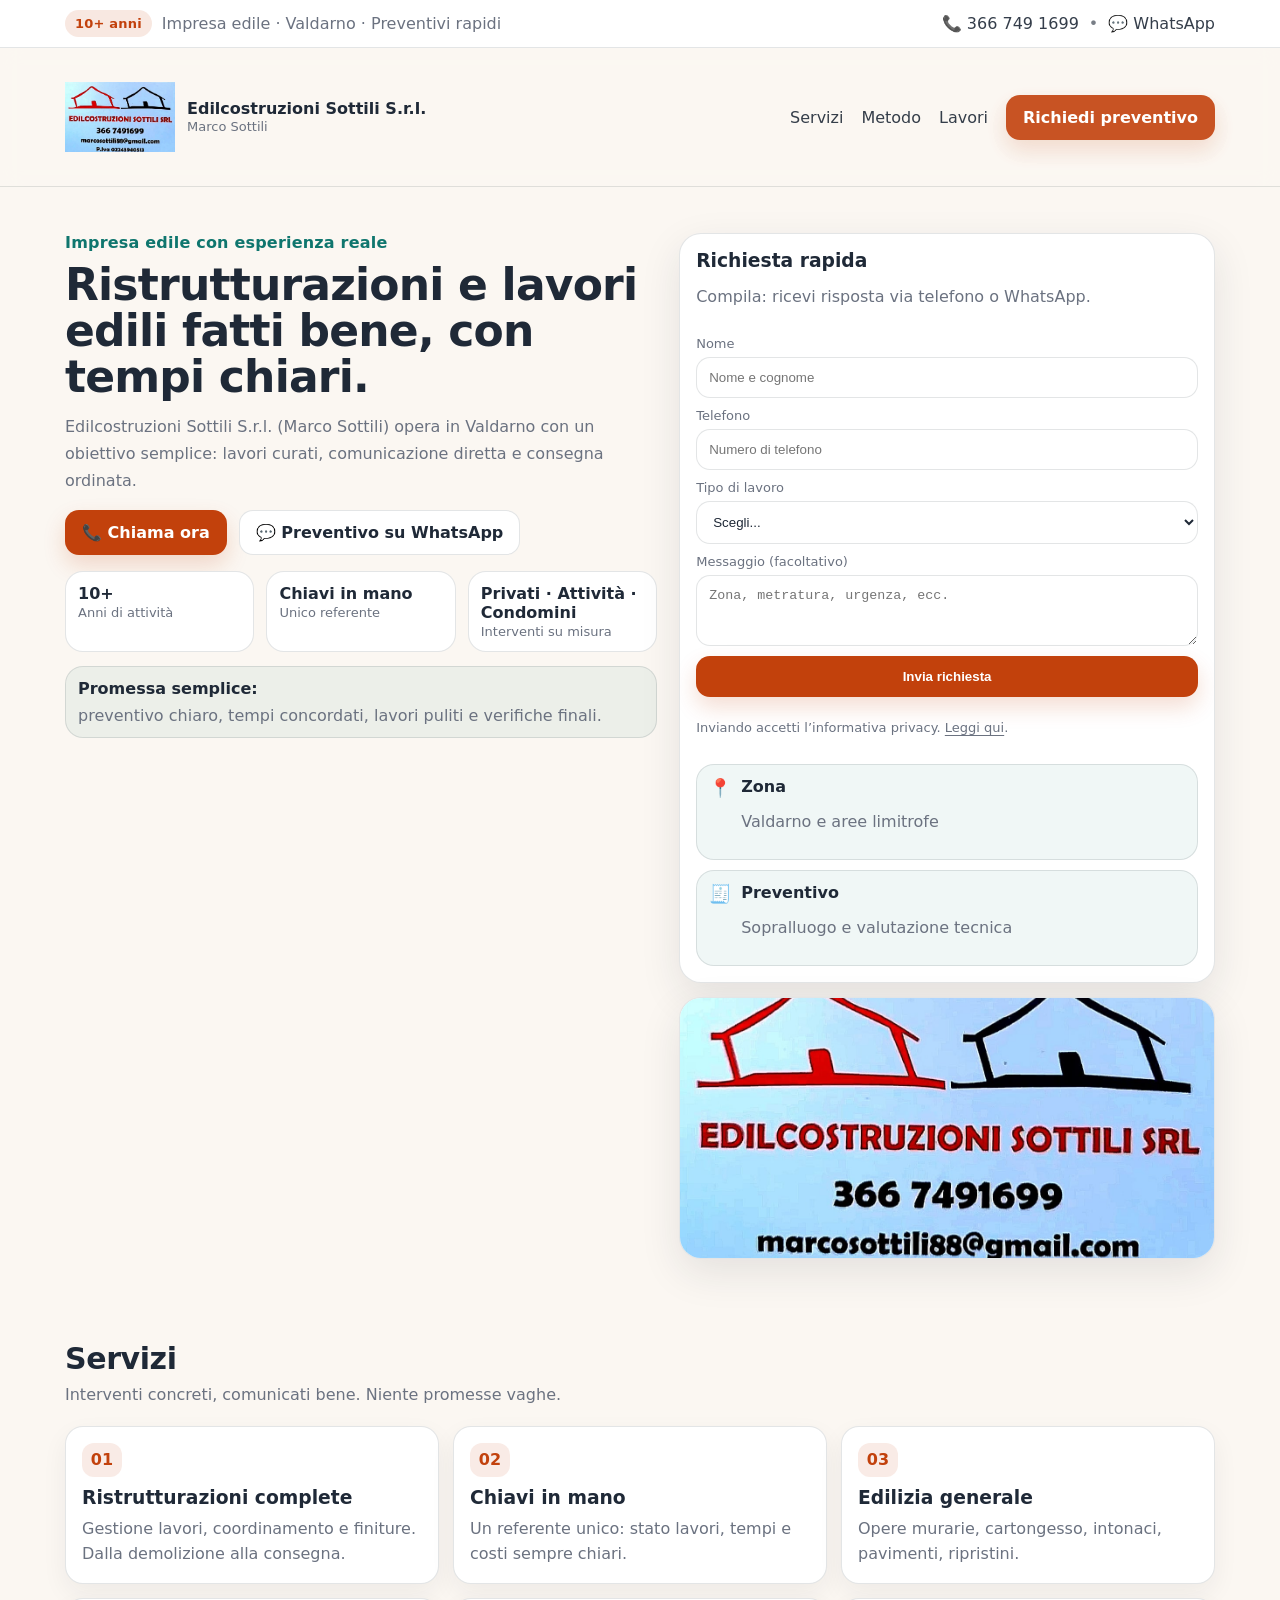
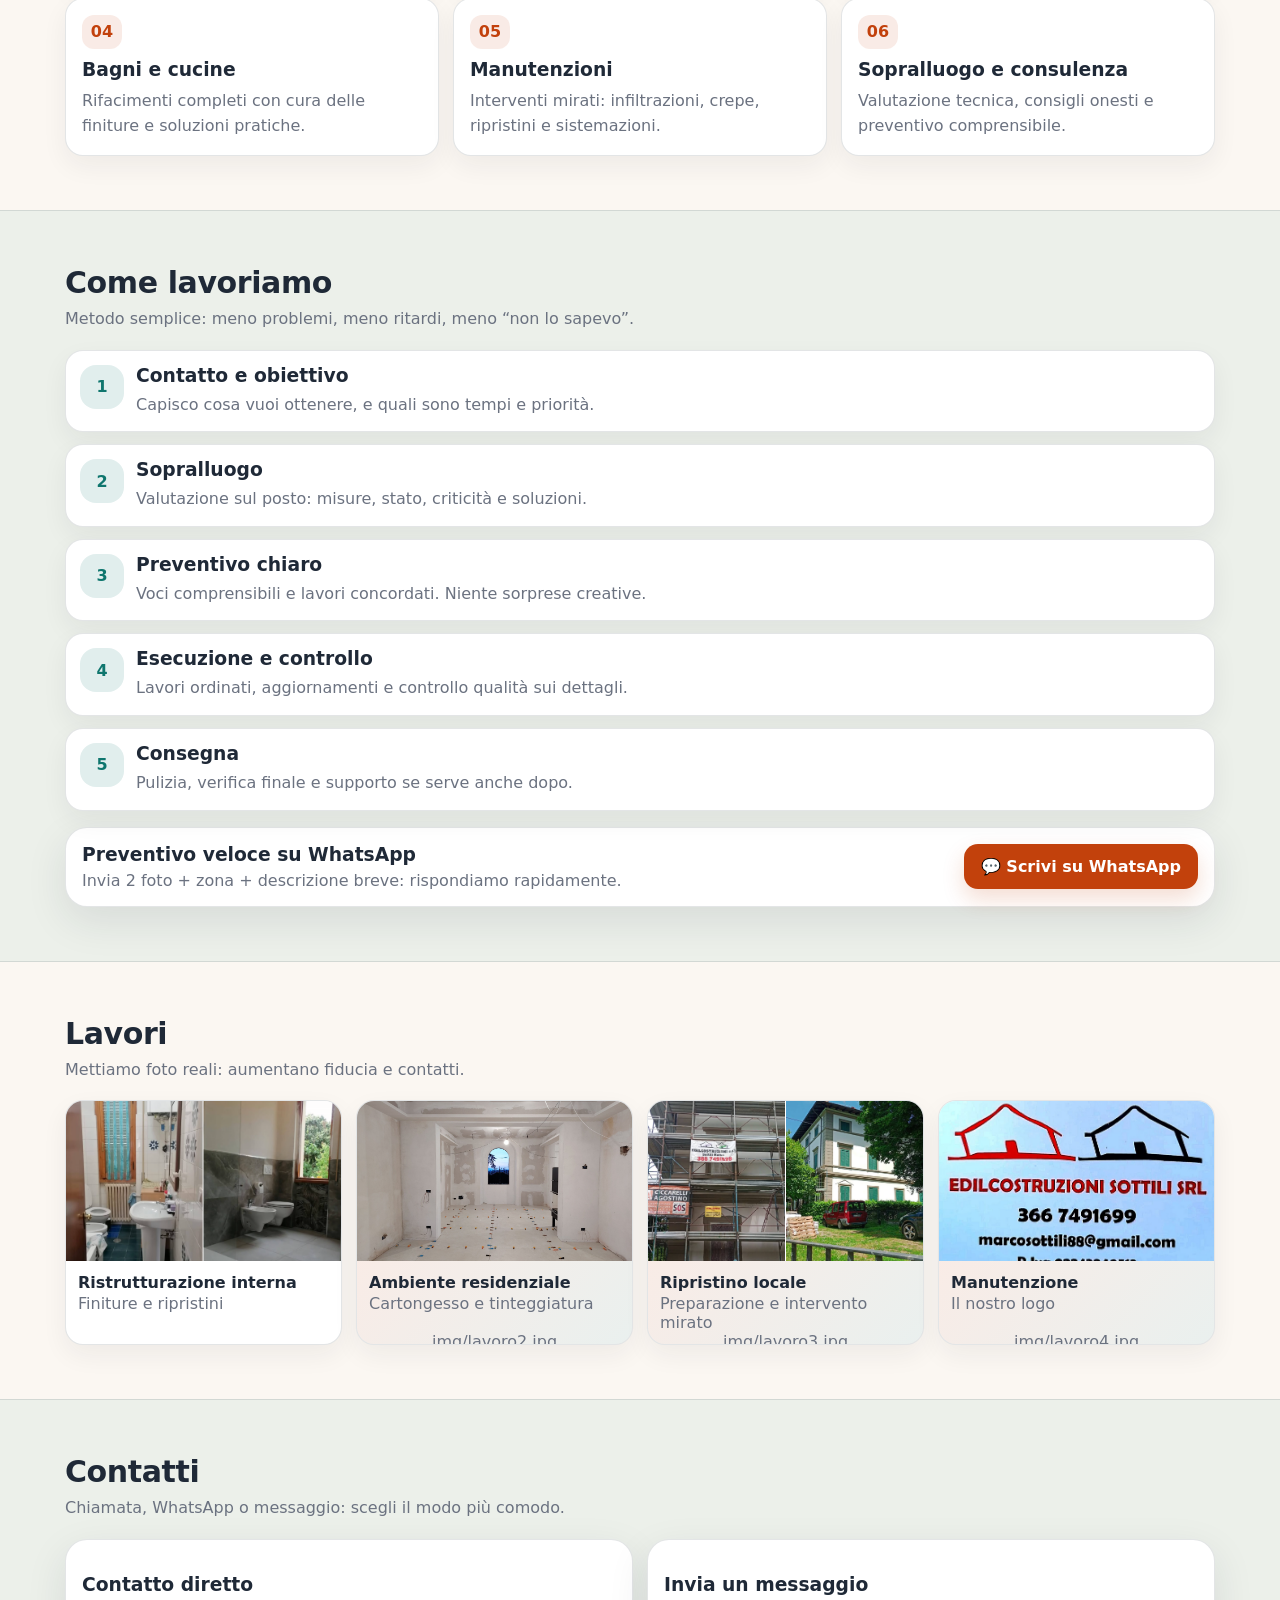
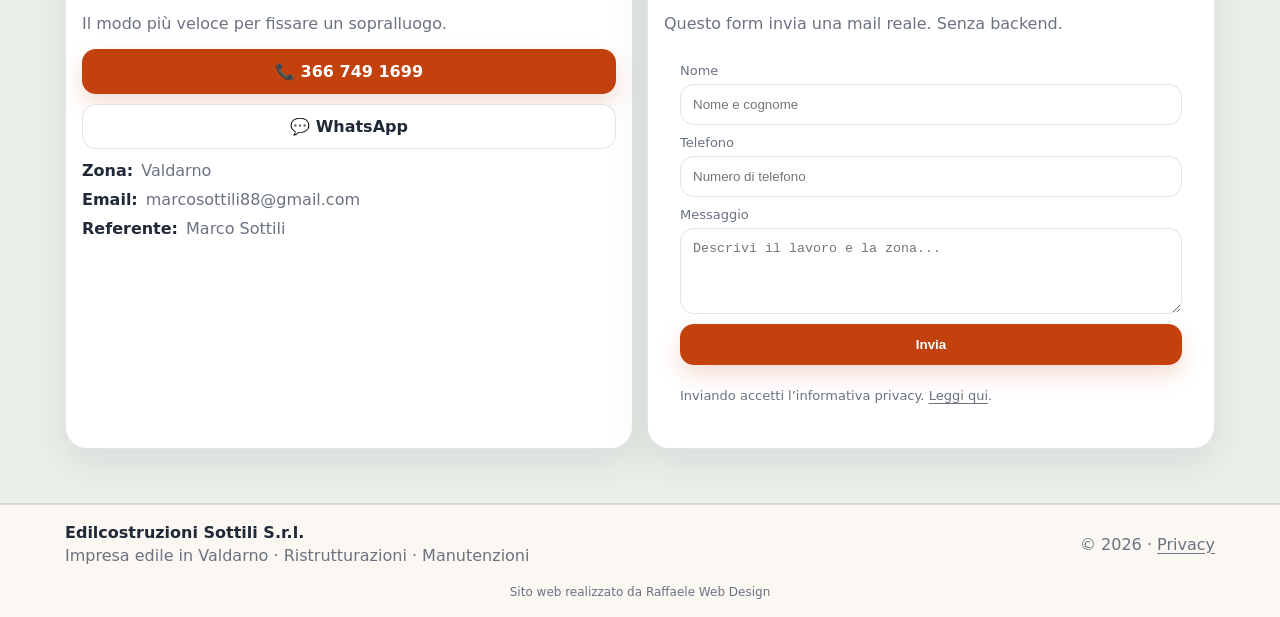
<file: index.html>
<!DOCTYPE html>
<html lang="it">
<head>
  <meta charset="UTF-8" />
  <meta name="viewport" content="width=device-width, initial-scale=1.0" />
  <title>Edilcostruzioni Sottili S.r.l. | Impresa Edile in Valdarno</title>
  <meta name="description" content="Edilcostruzioni Sottili S.r.l. (Marco Sottili) - Impresa edile in Valdarno: ristrutturazioni chiavi in mano, edilizia generale, manutenzioni per privati, attività e condomini. Contatto rapido via telefono, WhatsApp o form." />

  <link rel="stylesheet" href="style.css" />
</head>

<body>
  <!-- Ribbon -->
  <div class="ribbon">
    <div class="container ribbon__inner">
      <div class="ribbon__left">
        <span class="pill">10+ anni</span>
        <span class="muted">Impresa edile · Valdarno · Preventivi rapidi</span>
      </div>
      <div class="ribbon__right">
        <a class="link" href="tel:+393667491699">📞 366 749 1699</a>
        <span class="dot">•</span>
        <a class="link" href="https://wa.me/393667491699" target="_blank" rel="noreferrer">💬 WhatsApp</a>
      </div>
    </div>
  </div>

  <!-- Header -->
  <header class="header">
    <div class="container header__inner">
      <a class="brand" href="#">
        <div class="brand__mark">
          <img src="img/hero.jpeg" alt="Edilcostruzioni Sottili S.r.l.">
        </div>
        <div class="brand__text">
          <strong>Edilcostruzioni Sottili S.r.l.</strong>
          <span>Marco Sottili</span>
        </div>
      </a>

      <nav class="nav" id="nav">
        <a href="#servizi">Servizi</a>
        <a href="#metodo">Metodo</a>
        <a href="#lavori">Lavori</a>
        <a href="#contatti" class="btn btn--primary">Richiedi preventivo</a>
      </nav>

      <button class="burger" id="burger" aria-label="Apri menu">☰</button>
    </div>

    <div class="mobile" id="mobile">
      <div class="container mobile__inner">
        <a href="#servizi">Servizi</a>
        <a href="#metodo">Metodo</a>
        <a href="#lavori">Lavori</a>
        <a href="#contatti" class="btn btn--primary btn--full">Richiedi preventivo</a>
      </div>
    </div>
  </header>

  <!-- Hero -->
  <section class="hero">
    <div class="container hero__grid">
      <div class="hero__copy">
        <div class="kicker">Impresa edile con esperienza reale</div>
        <h1>Ristrutturazioni e lavori edili fatti bene, con tempi chiari.</h1>
        <p class="lead">
          Edilcostruzioni Sottili S.r.l. (Marco Sottili) opera in Valdarno con un obiettivo semplice:
          lavori curati, comunicazione diretta e consegna ordinata.
        </p>

        <div class="hero__actions">
          <a class="btn btn--primary" href="tel:+393667491699">📞 Chiama ora</a>
          <a class="btn btn--outline" href="https://wa.me/393667491699" target="_blank" rel="noreferrer">💬 Preventivo su WhatsApp</a>
        </div>

        <div class="hero__facts">
          <div class="fact">
            <strong>10+</strong>
            <span>Anni di attività</span>
          </div>
          <div class="fact">
            <strong>Chiavi in mano</strong>
            <span>Unico referente</span>
          </div>
          <div class="fact">
            <strong>Privati · Attività · Condomini</strong>
            <span>Interventi su misura</span>
          </div>
        </div>

        <div class="hero__promise">
          <strong>Promessa semplice:</strong>
          <span class="muted">preventivo chiaro, tempi concordati, lavori puliti e verifiche finali.</span>
        </div>
      </div>

      <div class="hero__panel">
        <div class="panel">
          <div class="panel__top">
            <h3>Richiesta rapida</h3>
            <p class="muted">Compila: ricevi risposta via telefono o WhatsApp.</p>
          </div>

          <!-- FORM EMAIL REALE: FormSubmit (nessun backend) -->
          <form class="form" id="quickForm" action="https://formsubmit.co/marcosottili88@gmail.com" method="POST">
            <!-- Impostazioni FormSubmit -->
            <input type="hidden" name="_subject" value="Nuova richiesta preventivo - Sito Edilcostruzioni Sottili" />
            <input type="hidden" name="_template" value="table" />
            <input type="hidden" name="_captcha" value="false" />
            <!-- Se vuoi, dopo metti una tua pagina di grazie: crea thank-you.html e sblocca la riga sotto -->
            <!-- <input type="hidden" name="_next" value="https://tuodominio.it/thank-you.html" /> -->

            <label>
              Nome
              <input type="text" name="Nome" placeholder="Nome e cognome" required>
            </label>

            <label>
              Telefono
              <input type="tel" name="Telefono" placeholder="Numero di telefono" required>
            </label>

            <label>
              Tipo di lavoro
              <select name="Tipo di lavoro" required>
                <option value="" disabled selected>Scegli...</option>
                <option>Ristrutturazione completa</option>
                <option>Bagno / Cucina</option>
                <option>Ripristini / Manutenzione</option>
                <option>Edilizia generale</option>
                <option>Altro</option>
              </select>
            </label>

            <label>
              Messaggio (facoltativo)
              <textarea name="Messaggio" rows="3" placeholder="Zona, metratura, urgenza, ecc."></textarea>
            </label>

            <button class="btn btn--primary btn--full" type="submit">Invia richiesta</button>
            <p class="small muted" id="quickNote">
              Inviando accetti l’informativa privacy.
              <a class="inline" href="privacy.html">Leggi qui</a>.
            </p>
          </form>

          <div class="panel__bottom">
            <div class="miniCard">
              <span class="miniCard__icon">📍</span>
              <div>
                <strong>Zona</strong>
                <p class="muted">Valdarno e aree limitrofe</p>
              </div>
            </div>

            <div class="miniCard">
              <span class="miniCard__icon">🧾</span>
              <div>
                <strong>Preventivo</strong>
                <p class="muted">Sopralluogo e valutazione tecnica</p>
              </div>
            </div>
          </div>
        </div>

        <!-- spazio foto -->
        <div class="photo">
          <img src="img/hero.jpeg" alt="Impresa edile - lavori e ristrutturazioni in Valdarno">
        </div>
      </div>
    </div>
  </section>

  <!-- Services -->
  <section class="section" id="servizi">
    <div class="container">
      <div class="section__head">
        <h2>Servizi</h2>
        <p class="muted">Interventi concreti, comunicati bene. Niente promesse vaghe.</p>
      </div>

      <div class="cards">
        <article class="card">
          <div class="card__badge">01</div>
          <h3>Ristrutturazioni complete</h3>
          <p class="muted">Gestione lavori, coordinamento e finiture. Dalla demolizione alla consegna.</p>
        </article>

        <article class="card">
          <div class="card__badge">02</div>
          <h3>Chiavi in mano</h3>
          <p class="muted">Un referente unico: stato lavori, tempi e costi sempre chiari.</p>
        </article>

        <article class="card">
          <div class="card__badge">03</div>
          <h3>Edilizia generale</h3>
          <p class="muted">Opere murarie, cartongesso, intonaci, pavimenti, ripristini.</p>
        </article>

        <article class="card">
          <div class="card__badge">04</div>
          <h3>Bagni e cucine</h3>
          <p class="muted">Rifacimenti completi con cura delle finiture e soluzioni pratiche.</p>
        </article>

        <article class="card">
          <div class="card__badge">05</div>
          <h3>Manutenzioni</h3>
          <p class="muted">Interventi mirati: infiltrazioni, crepe, ripristini e sistemazioni.</p>
        </article>

        <article class="card">
          <div class="card__badge">06</div>
          <h3>Sopralluogo e consulenza</h3>
          <p class="muted">Valutazione tecnica, consigli onesti e preventivo comprensibile.</p>
        </article>
      </div>
    </div>
  </section>

  <!-- Method / Process -->
  <section class="section section--tint" id="metodo">
    <div class="container">
      <div class="section__head">
        <h2>Come lavoriamo</h2>
        <p class="muted">Metodo semplice: meno problemi, meno ritardi, meno “non lo sapevo”.</p>
      </div>

      <div class="timeline">
        <div class="step">
          <div class="step__num">1</div>
          <div class="step__body">
            <h3>Contatto e obiettivo</h3>
            <p class="muted">Capisco cosa vuoi ottenere, e quali sono tempi e priorità.</p>
          </div>
        </div>

        <div class="step">
          <div class="step__num">2</div>
          <div class="step__body">
            <h3>Sopralluogo</h3>
            <p class="muted">Valutazione sul posto: misure, stato, criticità e soluzioni.</p>
          </div>
        </div>

        <div class="step">
          <div class="step__num">3</div>
          <div class="step__body">
            <h3>Preventivo chiaro</h3>
            <p class="muted">Voci comprensibili e lavori concordati. Niente sorprese creative.</p>
          </div>
        </div>

        <div class="step">
          <div class="step__num">4</div>
          <div class="step__body">
            <h3>Esecuzione e controllo</h3>
            <p class="muted">Lavori ordinati, aggiornamenti e controllo qualità sui dettagli.</p>
          </div>
        </div>

        <div class="step">
          <div class="step__num">5</div>
          <div class="step__body">
            <h3>Consegna</h3>
            <p class="muted">Pulizia, verifica finale e supporto se serve anche dopo.</p>
          </div>
        </div>
      </div>

      <div class="ctaBox">
        <div>
          <h3>Preventivo veloce su WhatsApp</h3>
          <p class="muted">Invia 2 foto + zona + descrizione breve: rispondiamo rapidamente.</p>
        </div>
        <a class="btn btn--primary" href="https://wa.me/393667491699" target="_blank" rel="noreferrer">💬 Scrivi su WhatsApp</a>
      </div>
    </div>
  </section>

  <!-- Works -->
  <section class="section" id="lavori">
    <div class="container">
      <div class="section__head">
        <h2>Lavori</h2>
        <p class="muted">Mettiamo foto reali: aumentano fiducia e contatti.</p>
      </div>

      <div class="gallery">
        <figure class="shot">
          <div class="shot__img">
            <img src="img/primadopo.png" alt="Impresa edile - lavori e ristrutturazioni in Valdarno">
          </div>
          <figcaption>
            <strong>Ristrutturazione interna</strong>
            <span class="muted">Finiture e ripristini</span>
          </figcaption>
        </figure>

        <figure class="shot">
          <div class="shot__img">
            <img src="img/primolavoro.jpg" alt="Impresa edile - lavori e ristrutturazioni in Valdarno">
            <div class="shot__ph">img/lavoro2.jpg</div>
          </div>
          <figcaption>
            <strong>Ambiente residenziale</strong>
            <span class="muted">Cartongesso e tinteggiatura</span>
          </figcaption>
        </figure>

        <figure class="shot">
          <div class="shot__img">
            <img src="img/primadopo2.png" alt="Impresa edile - lavori e ristrutturazioni in Valdarno">
            <div class="shot__ph">img/lavoro3.jpg</div>
          </div>
          <figcaption>
            <strong>Ripristino locale</strong>
            <span class="muted">Preparazione e intervento mirato</span>
          </figcaption>
        </figure>

        <figure class="shot">
          <div class="shot__img">
            <img src="img/hero.jpeg" alt="Impresa edile - lavori e ristrutturazioni in Valdarno">
            <div class="shot__ph">img/lavoro4.jpg</div>
          </div>
          <figcaption>
            <strong>Manutenzione</strong>
            <span class="muted">Il nostro logo</span>
          </figcaption>
        </figure>
      </div>
    </div>
  </section>

  <!-- Contact -->
  <section class="section section--tint" id="contatti">
    <div class="container">
      <div class="section__head">
        <h2>Contatti</h2>
        <p class="muted">Chiamata, WhatsApp o messaggio: scegli il modo più comodo.</p>
      </div>

      <div class="contact">
        <div class="contact__box">
          <h3>Contatto diretto</h3>
          <p class="muted">Il modo più veloce per fissare un sopralluogo.</p>

          <div class="contact__actions">
            <a class="btn btn--primary btn--full" href="tel:+393667491699">📞 366 749 1699</a>
            <a class="btn btn--outline btn--full" href="https://wa.me/393667491699" target="_blank" rel="noreferrer">💬 WhatsApp</a>
          </div>

          <div class="info">
            <div class="info__row"><strong>Zona:</strong> <span class="muted">Valdarno</span></div>
            <div class="info__row"><strong>Email:</strong> <span class="muted">marcosottili88@gmail.com</span></div>
            <div class="info__row"><strong>Referente:</strong> <span class="muted">Marco Sottili</span></div>
          </div>
        </div>

        <div class="contact__box">
          <h3>Invia un messaggio</h3>
          <p class="muted">Questo form invia una mail reale. Senza backend.</p>

          <form class="form" id="contactForm" action="https://formsubmit.co/marcosottili88@gmail.com" method="POST">
            <input type="hidden" name="_subject" value="Nuovo messaggio dal sito - Edilcostruzioni Sottili" />
            <input type="hidden" name="_template" value="table" />
            <input type="hidden" name="_captcha" value="false" />

            <label>
              Nome
              <input type="text" name="Nome" placeholder="Nome e cognome" required>
            </label>

            <label>
              Telefono
              <input type="tel" name="Telefono" placeholder="Numero di telefono" required>
            </label>

            <label>
              Messaggio
              <textarea name="Messaggio" rows="4" placeholder="Descrivi il lavoro e la zona..." required></textarea>
            </label>

            <button class="btn btn--primary btn--full" type="submit">Invia</button>
            <p class="small muted" id="formNote">
              Inviando accetti l’informativa privacy.
              <a class="inline" href="privacy.html">Leggi qui</a>.
            </p>
          </form>
        </div>
      </div>
    </div>
  </section>

<footer class="footer">
  <div class="container footer__inner">

    <div class="footer__left">
      <strong>Edilcostruzioni Sottili S.r.l.</strong>
      <span class="muted">Impresa edile in Valdarno · Ristrutturazioni · Manutenzioni</span>
    </div>

    <div class="footer__right muted">
      © <span id="year"></span> · <a class="inline" href="privacy.html">Privacy</a>
    </div>

    <div class="dev-signature">
      Sito web realizzato da
      <a href="raffaele-web-designer.netlify.app" target="_blank" rel="noreferrer">
        Raffaele Web Design
      </a>
    </div>

  </div>
</footer>

  <script src="script.js"></script>
</body>
</html>
</file>
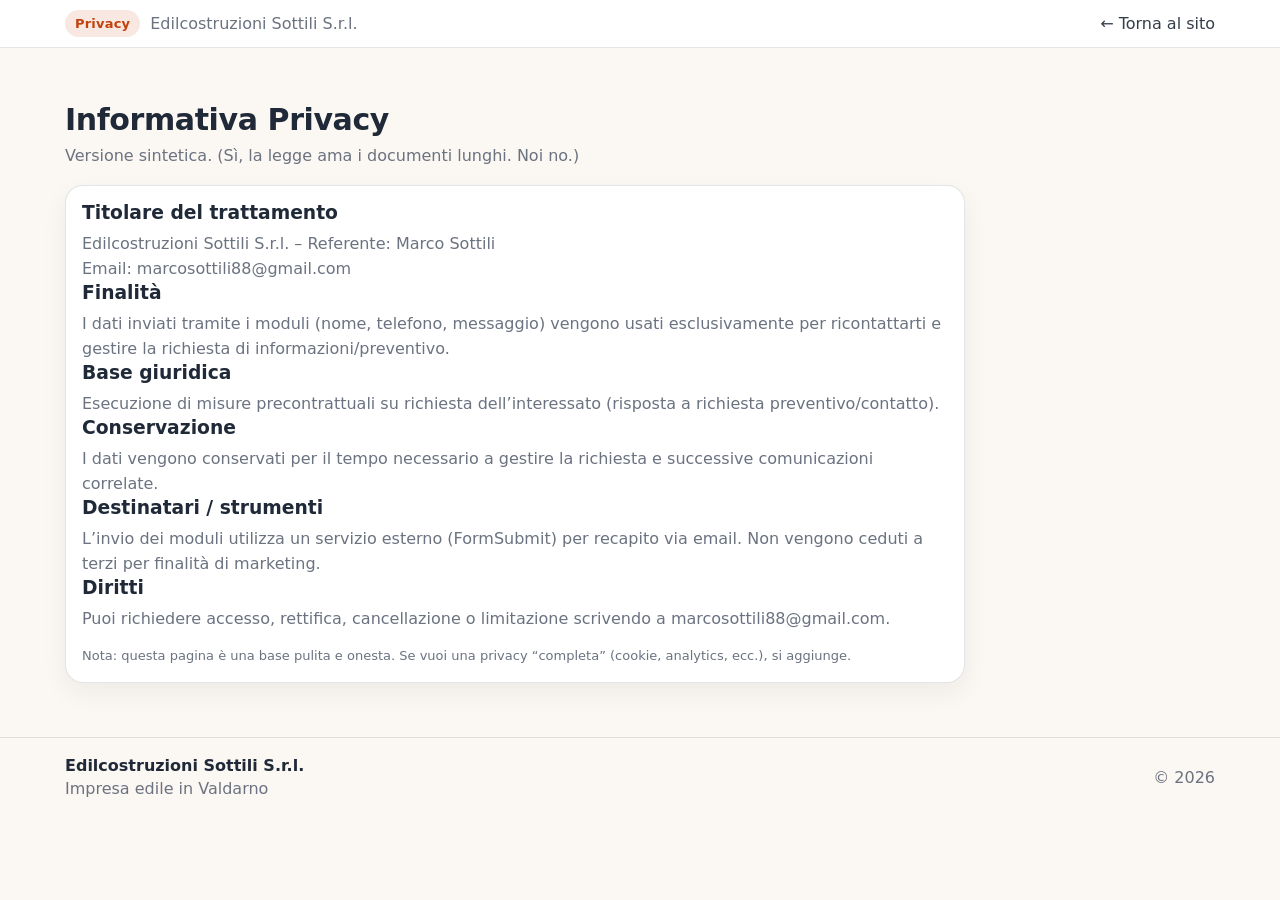
<file: privacy.html>
<!DOCTYPE html>
<html lang="it">
<head>
  <meta charset="UTF-8" />
  <meta name="viewport" content="width=device-width, initial-scale=1.0" />
  <title>Privacy Policy | Edilcostruzioni Sottili S.r.l.</title>
  <link rel="stylesheet" href="style.css" />
</head>
<body>
  <div class="ribbon">
    <div class="container ribbon__inner">
      <div class="ribbon__left">
        <span class="pill">Privacy</span>
        <span class="muted">Edilcostruzioni Sottili S.r.l.</span>
      </div>
      <div class="ribbon__right">
        <a class="link" href="index.html">← Torna al sito</a>
      </div>
    </div>
  </div>

  <section class="section">
    <div class="container">
      <div class="section__head">
        <h2>Informativa Privacy</h2>
        <p class="muted">Versione sintetica. (Sì, la legge ama i documenti lunghi. Noi no.)</p>
      </div>

      <div class="card" style="max-width:900px">
        <h3>Titolare del trattamento</h3>
        <p class="muted">
          Edilcostruzioni Sottili S.r.l. – Referente: Marco Sottili<br>
          Email: marcosottili88@gmail.com
        </p>

        <h3>Finalità</h3>
        <p class="muted">
          I dati inviati tramite i moduli (nome, telefono, messaggio) vengono usati esclusivamente per ricontattarti
          e gestire la richiesta di informazioni/preventivo.
        </p>

        <h3>Base giuridica</h3>
        <p class="muted">
          Esecuzione di misure precontrattuali su richiesta dell’interessato (risposta a richiesta preventivo/contatto).
        </p>

        <h3>Conservazione</h3>
        <p class="muted">
          I dati vengono conservati per il tempo necessario a gestire la richiesta e successive comunicazioni correlate.
        </p>

        <h3>Destinatari / strumenti</h3>
        <p class="muted">
          L’invio dei moduli utilizza un servizio esterno (FormSubmit) per recapito via email.
          Non vengono ceduti a terzi per finalità di marketing.
        </p>

        <h3>Diritti</h3>
        <p class="muted">
          Puoi richiedere accesso, rettifica, cancellazione o limitazione scrivendo a marcosottili88@gmail.com.
        </p>

        <p class="muted small" style="margin-top:14px">
          Nota: questa pagina è una base pulita e onesta. Se vuoi una privacy “completa” (cookie, analytics, ecc.), si aggiunge.
        </p>
      </div>
    </div>
  </section>

  <footer class="footer">
    <div class="container footer__inner">
      <div class="footer__left">
        <strong>Edilcostruzioni Sottili S.r.l.</strong>
        <span class="muted">Impresa edile in Valdarno</span>
      </div>
      <div class="footer__right muted">© <span id="year"></span></div>
    </div>
  </footer>

  <script>
    const yearEl = document.getElementById("year");
    if (yearEl) yearEl.textContent = new Date().getFullYear();
  </script>
</body>
</html>
</file>
<file: style.css>
:root{
  --bg: #fbf7f2;         /* sabbia */
  --ink: #1f2937;        /* ardesia */
  --muted: #6b7280;      /* grigio */
  --card: #ffffff;       /* bianco */
  --line: rgba(31,41,55,.12);

  --accent: #c2410c;     /* terracotta */
  --accent2: #0f766e;    /* verde petrolio */
  --accentSoft: rgba(194,65,12,.12);

  --shadow: 0 14px 40px rgba(31,41,55,.10);
  --radius: 18px;
}

*{box-sizing:border-box}
html,body{margin:0;padding:0}
body{
  font-family: system-ui,-apple-system,Segoe UI,Roboto,Ubuntu,Arial,sans-serif;
  background: var(--bg);
  color: var(--ink);
}

a{color:inherit;text-decoration:none}
.container{width:min(1150px, 92%); margin: 0 auto}
.muted{color:var(--muted)}
.small{font-size:13px}
.dot{opacity:.6}
.inline{text-decoration:underline; text-underline-offset: 3px}

/* Ribbon */
.ribbon{
  background: #fff;
  border-bottom: 1px solid var(--line);
}
.ribbon__inner{
  display:flex;align-items:center;justify-content:space-between;
  padding:10px 0; gap:12px; flex-wrap:wrap;
}
.ribbon__left{display:flex;align-items:center;gap:10px;flex-wrap:wrap}
.pill{
  display:inline-flex;align-items:center;justify-content:center;
  padding:6px 10px;border-radius:999px;
  background: var(--accentSoft);
  color: var(--accent);
  font-weight:800;
  letter-spacing:.2px;
  font-size:13px;
}
.ribbon__right{display:flex;align-items:center;gap:10px;flex-wrap:wrap}
.link{color:var(--ink); opacity:.9}
.link:hover{opacity:1}

/* Header */
.header{
  position:sticky; top:0; z-index:50;
  background: rgba(251,247,242,.88);
  backdrop-filter: blur(10px);
  border-bottom: 1px solid var(--line);
}
.header__inner{
  display:flex; align-items:center; justify-content:space-between;
  padding:14px 0; gap:14px;
}
.brand{display:flex; align-items:center; gap:12px}
.brand__mark{
  width:110px;
  height:110px;
  display:flex;
  align-items:center;
  justify-content:center;
  overflow:hidden;
}

.brand__mark img{
  max-width:100%;
  max-height:100%;
  width:auto;
  height:auto;
  object-fit:contain;
}

.brand__text strong{display:block; line-height:1.1}
.brand__text span{display:block; color:var(--muted); font-size:13px; margin-top:2px}

.nav{display:flex;align-items:center;gap:18px}
.nav a{opacity:.9}
.nav a:hover{opacity:1}

.burger{
  display:none;
  border:1px solid var(--line);
  background:#fff;
  padding:10px 12px;
  border-radius:12px;
  cursor:pointer;
  box-shadow: 0 6px 18px rgba(31,41,55,.08);
}
.mobile{
  display:none;
  border-top:1px solid var(--line);
  background:#fff;
}
.mobile__inner{padding:12px 0; display:grid; gap:10px}
.mobile__inner a{padding:10px 0}

/* Buttons */
.btn{
  display:inline-flex;align-items:center;justify-content:center;
  padding:12px 16px;
  border-radius:14px;
  font-weight:800;
  border:1px solid transparent;
  cursor:pointer;
  transition: transform .15s ease, filter .15s ease;
}
.btn:hover{transform: translateY(-1px); filter:brightness(1.02)}
.btn--primary{
  background: var(--accent);
  color:#fff;
  box-shadow: 0 10px 22px rgba(194,65,12,.18);
}
.btn--outline{
  background: #fff;
  color: var(--ink);
  border-color: var(--line);
}
.btn--full{width:100%}

/* Hero */
.hero{padding:46px 0 28px}
.hero__grid{
  display:grid;
  grid-template-columns: 1.05fr .95fr;
  gap:22px;
  align-items:start;
}
.kicker{
  font-weight:800;
  color: var(--accent2);
  letter-spacing:.2px;
  margin-bottom:10px;
}
.hero h1{
  margin:0 0 12px;
  font-size:44px;
  letter-spacing:-.8px;
  line-height:1.05;
}
.lead{
  margin:0 0 16px;
  color: var(--muted);
  line-height:1.7;
  font-size:16px;
}
.hero__actions{display:flex;gap:12px;flex-wrap:wrap;margin-bottom:16px}

.hero__facts{
  display:grid;
  grid-template-columns: repeat(3, 1fr);
  gap:12px;
}
.fact{
  background:#fff;
  border:1px solid var(--line);
  border-radius: var(--radius);
  padding:12px 12px;
}
.fact strong{display:block}
.fact span{display:block;color:var(--muted);font-size:13px;margin-top:2px}

.hero__promise{
  margin-top:14px;
  background: rgba(15,118,110,.06);
  border:1px solid var(--line);
  border-radius: var(--radius);
  padding:12px;
  display:flex;
  gap:8px;
  flex-wrap:wrap;
}

/* Panel + form */
.hero__panel{display:grid; gap:14px}
.panel{
  background:#fff;
  border:1px solid var(--line);
  border-radius: 22px;
  box-shadow: var(--shadow);
  overflow:hidden;
}
.panel__top{padding:16px 16px 0}
.panel__top h3{margin:0 0 6px}

.form{padding:14px 16px 16px; display:grid; gap:10px}
label{display:grid; gap:6px; font-size:13px; color:var(--muted)}
input,select,textarea{
  padding:12px 12px;
  border-radius:14px;
  border:1px solid var(--line);
  background:#fff;
  color:var(--ink);
  outline:none;
}
input:focus,select:focus,textarea:focus{
  border-color: rgba(194,65,12,.45);
  box-shadow: 0 0 0 4px rgba(194,65,12,.10);
}

.panel__bottom{padding:0 16px 16px; display:grid; gap:10px}
.miniCard{
  display:flex; gap:10px; align-items:flex-start;
  border:1px solid var(--line);
  border-radius: var(--radius);
  padding:12px;
  background: rgba(15,118,110,.06);
}
.miniCard__icon{font-size:18px}

/* Photo */
.photo{
  background:#fff;
  border:1px solid var(--line);
  border-radius: 22px;
  overflow:hidden;
  box-shadow: var(--shadow);
}
.photo img{width:100%;height:260px;object-fit:cover;display:block}
.photo__placeholder{
  height:260px;
  display:grid;place-items:center;
  color: var(--muted);
  background: linear-gradient(135deg, rgba(194,65,12,.10), rgba(15,118,110,.10));
}

/* Sections */
.section{padding:54px 0}
.section--tint{
  background: rgba(15,118,110,.06);
  border-top:1px solid var(--line);
  border-bottom:1px solid var(--line);
}
.section__head{margin-bottom:16px}
.section__head h2{margin:0;font-size:30px;letter-spacing:-.4px}
.section__head p{margin:6px 0 0;line-height:1.6}

/* Cards grid */
.cards{
  display:grid;
  grid-template-columns: repeat(3, 1fr);
  gap:14px;
  margin-top:18px;
}
.card{
  background:#fff;
  border:1px solid var(--line);
  border-radius: var(--radius);
  padding:16px;
  box-shadow: 0 10px 26px rgba(31,41,55,.06);
}
.card__badge{
  width:40px;height:34px;
  border-radius: 12px;
  display:grid;place-items:center;
  background: rgba(194,65,12,.10);
  color: var(--accent);
  font-weight:900;
  margin-bottom:10px;
}
.card h3{margin:0 0 8px}
.card p{margin:0; line-height:1.6}

/* Timeline */
.timeline{display:grid;gap:12px;margin-top:18px}
.step{
  display:grid;
  grid-template-columns: 44px 1fr;
  gap:12px;
  background:#fff;
  border:1px solid var(--line);
  border-radius: var(--radius);
  padding:14px;
  box-shadow: 0 10px 26px rgba(31,41,55,.06);
}
.step__num{
  width:44px;height:44px;border-radius:16px;
  display:grid;place-items:center;
  background: rgba(15,118,110,.12);
  color: var(--accent2);
  font-weight:900;
}
.step__body h3{margin:0 0 6px}
.step__body p{margin:0;line-height:1.6}

/* CTA box */
.ctaBox{
  margin-top:16px;
  display:flex; align-items:center; justify-content:space-between;
  gap:14px; flex-wrap:wrap;
  background:#fff;
  border:1px solid var(--line);
  border-radius: 22px;
  padding:16px;
  box-shadow: var(--shadow);
}
.ctaBox h3{margin:0 0 6px}
.ctaBox p{margin:0}

/* Gallery */
.gallery{
  display:grid;
  grid-template-columns: repeat(4, 1fr);
  gap:14px;
  margin-top:18px;
}
.shot{
  margin:0;
  background:#fff;
  border:1px solid var(--line);
  border-radius: var(--radius);
  overflow:hidden;
  box-shadow: 0 10px 26px rgba(31,41,55,.06);
}
.shot__img{height:160px; background:#f3f4f6}
.shot__img img{width:100%;height:100%;object-fit:cover;display:block}
.shot__ph{
  height:160px;
  display:grid;place-items:center;
  color:var(--muted);
  background: linear-gradient(135deg, rgba(194,65,12,.10), rgba(15,118,110,.10));
}
figcaption{padding:12px}
figcaption strong{display:block}
figcaption span{display:block;margin-top:2px}

/* Contact */
.contact{
  display:grid;
  grid-template-columns: 1fr 1fr;
  gap:14px;
  margin-top:18px;
}
.contact__box{
  background:#fff;
  border:1px solid var(--line);
  border-radius: 22px;
  padding:16px;
  box-shadow: var(--shadow);
}
.contact__actions{display:grid;gap:10px;margin:12px 0}
.info{display:grid;gap:10px;margin-top:10px}
.info__row{display:flex;gap:8px;flex-wrap:wrap}

/* Footer */
.footer{
  padding:18px 0;
  border-top:1px solid var(--line);
}
.footer__inner{
  display:flex;align-items:center;justify-content:space-between;
  gap:12px;flex-wrap:wrap;
}
.footer__left{display:grid;gap:4px}

@media (max-width: 980px){
  .nav{display:none}
  .burger{display:inline-flex}
  .mobile.show{display:block}
  .hero__grid{grid-template-columns:1fr}
  .hero h1{font-size:36px}
  .hero__facts{grid-template-columns:1fr}
  .cards{grid-template-columns:1fr}
  .gallery{grid-template-columns:repeat(2,1fr)}
  .contact{grid-template-columns:1fr}
}
.dev-signature{
  width:100%;
  text-align:center;
  margin-top:8px;
  font-size:12px;
  color:#6b7280;
}

.dev-signature a{
  color:#6b7280;
  text-decoration:none;
}

.dev-signature a:hover{
  text-decoration:underline;
}
</file>
